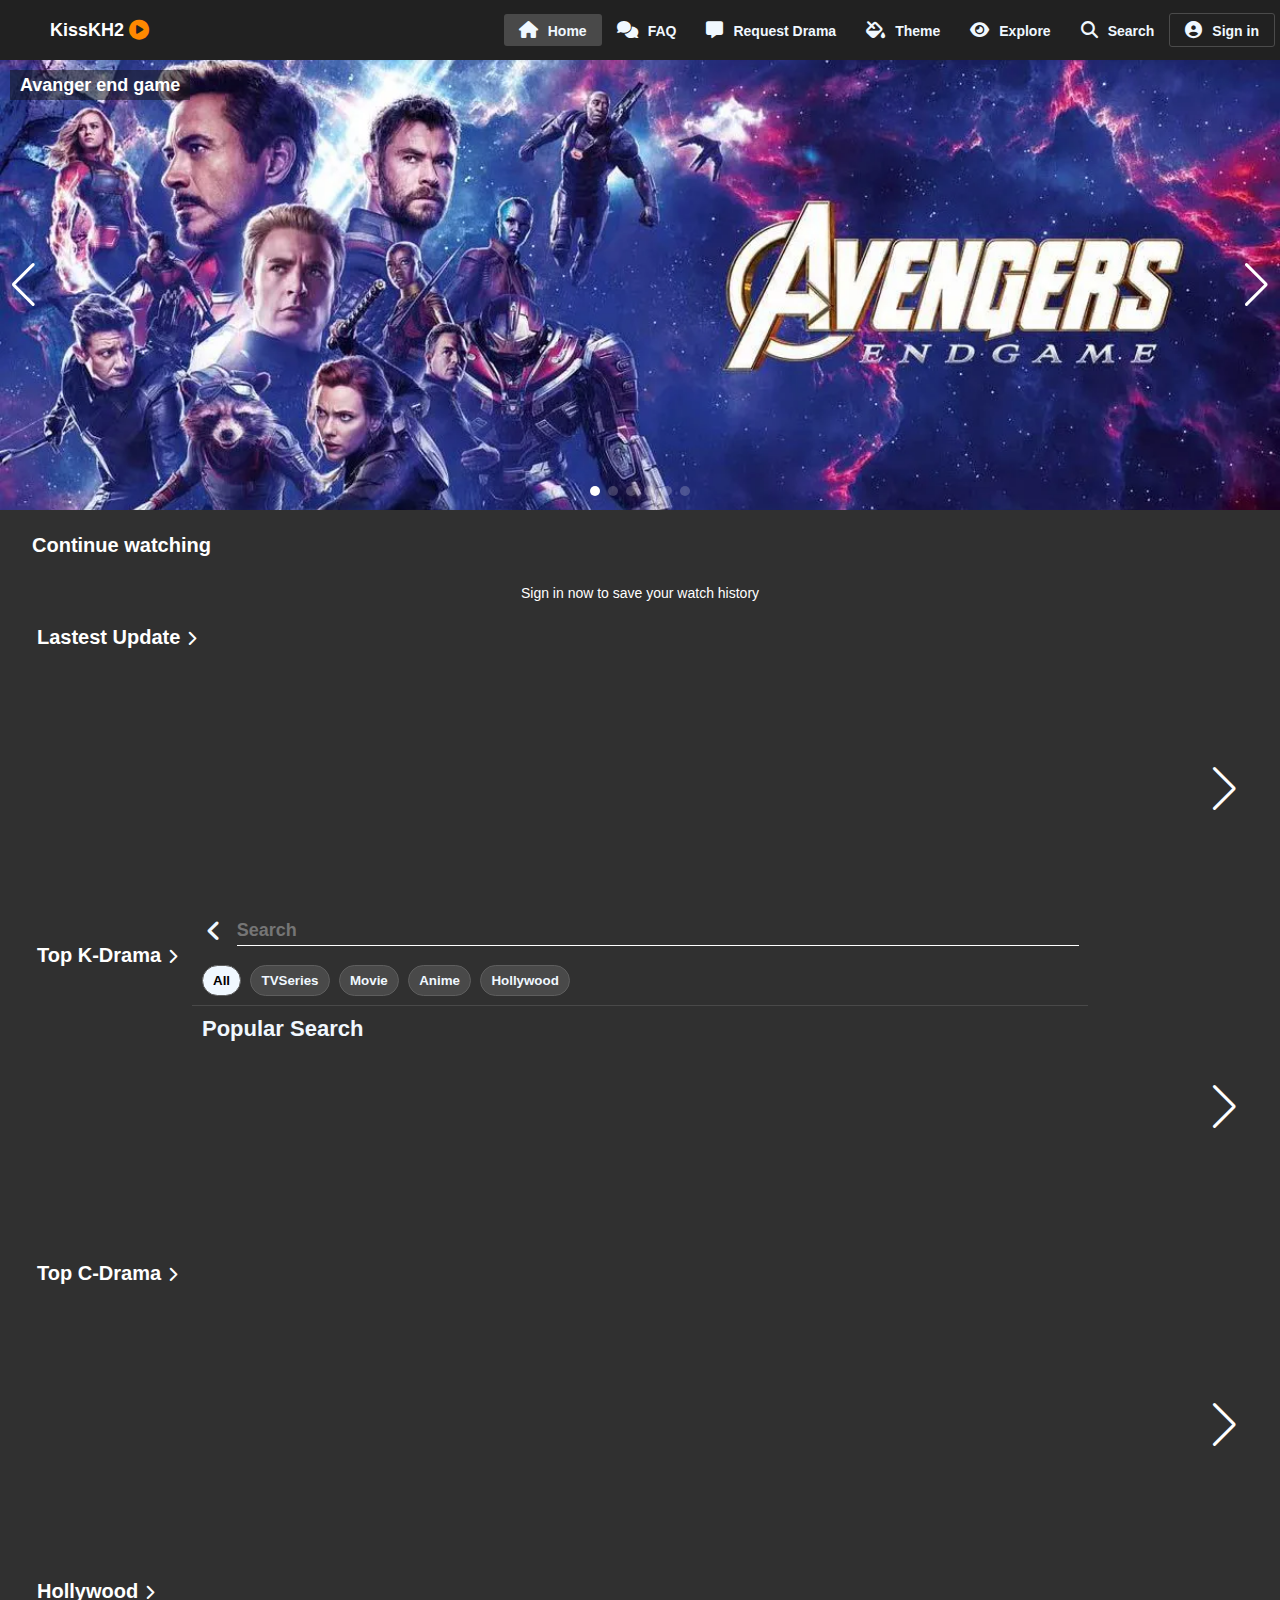
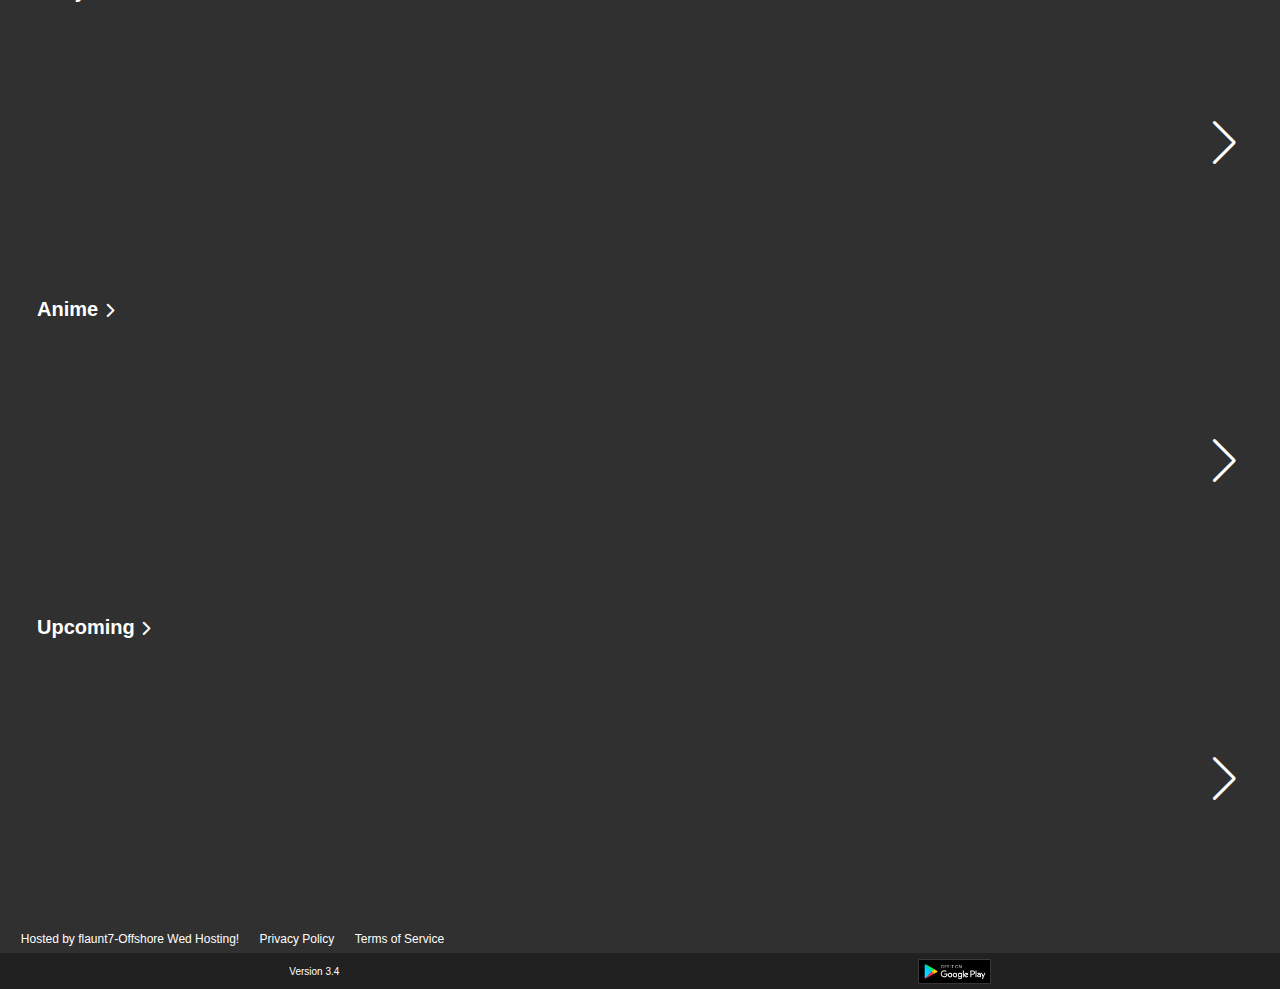
<file: index.html>
<!DOCTYPE html>
<html>
    <head>
        <title>KissKH2 | The best movies</title>
        <meta charset="UTF-8">
        <meta http-equiv="X-UA-Compatible" content="IE=edge">
        <meta name="viewport" content="width=device-width, initial-scale=1.0">
        <link rel="shortcut icon" href="./image/logo.ico" type="image/x-icon">
        <link rel="stylesheet" href="./icon/css/all.min.css">
        <link rel="stylesheet" href="headerBar.css">
        <link rel="stylesheet" href="index.css">
        <link rel="stylesheet" href="./component/css/search.css">
        <link rel="stylesheet" href="contactBox.css">
        <link rel="stylesheet" href="https://cdn.jsdelivr.net/npm/swiper/swiper-bundle.min.css"/>
        <link rel="stylesheet" href="https://cdn.jsdelivr.net/npm/swiper@8/swiper-bundle.min.css"/>
    </head>
    <body>
        <div class="container">
            <section class="navbar" style="z-index: 1;">
                <div class="logo">
                    <button><i id="menu-btn" class="fa-solid fa-bars"></i></button>
                    <a href="./index.html">
                        KissKH2
                        <i class="fa-solid fa-circle-play"></i>
                    </a>
                </div>
                
                <ul id="navbar-list">
                    <div class="second-logo">
                        <button><i id="menu-btn-second" class="fa-solid fa-bars"></i></button>
                        <a href="./index.html">
                            KissKH2
                            <i class="fa-solid fa-circle-play"></i>
                        </a>
                    </div>
                    <li><a class="home-page" data-tip="Home Page" style="background-color: rgb(73, 73, 73);" href="index.html"><i class="fa-solid fa-house"></i>Home</a></li>
                    <li><a class="faq-page" data-tip="Frqeuntly Asked Questions" href="./component/faq.html"><i class="fa-solid fa-comments"></i>FAQ</a></li>
                    <li><a class="request-drama-page request-drama" data-tip="Request Drama or Anime" style="cursor: pointer;"><i class="fa-solid fa-message"></i>Request Drama</a></li>
                    <li><a class="theme-page" data-tip="Switch Theme" href=""><i class="fa-solid fa-fill-drip"></i>Theme</a></li>
                    <li><a class="explore-page" data-tip="Video Library" href="./component/explore.html"><i class="fa-solid fa-eye"></i>Explore</a></li>
                    <li><a class="search-page" data-tip="Search" id="search-btn"><i class="fa-solid fa-magnifying-glass"></i>Search</a></li>
                    <li class="sign-in-btn"><a class="signin-page" href=""><i class="fa-solid fa-circle-user"></i>Sign in</a></li>
                </ul>
                <div class="second-nav-list">
                    <a class="search-page" data-tip="Search" id="search-second-btn"><i class="fa-solid fa-magnifying-glass"></i></a>
                    <a class="sign-in-btn" href=""><i class="fa-solid fa-circle-user"></i>Sign in</a>
                </div>
            </section>
            <div class="contact-box">
            </div>
            <!-- Swiper -->
            <div class="swiper mySwiper" style="z-index: 0;">
                <div class="swiper-wrapper">
                    <div class="swiper-slide swiper-slide-page swiper-slide-page1"><div class="movie-slide-title">Avanger end game</div></div>
                    <div class="swiper-slide swiper-slide-page swiper-slide-page2"><div class="movie-slide-title">Black Panther Vakaanda forever</div></div>
                    <div class="swiper-slide swiper-slide-page swiper-slide-page3"><div class="movie-slide-title">Doctor Strang in the Multiverse of Madness</div></div>
                    <div class="swiper-slide swiper-slide-page swiper-slide-page4"><div class="movie-slide-title">Avata The way of water</div></div>
                    <div class="swiper-slide swiper-slide-page swiper-slide-page5"><div class="movie-slide-title">Spider-Man no way home</div></div>
                    <div class="swiper-slide swiper-slide-page swiper-slide-page6"><div class="movie-slide-title">Shang-Chi and the legend of the ten ring</div></div>
                </div>
                <div class="swiper-button-next"></div>
                <div class="swiper-button-prev"></div>
                <div class="swiper-pagination"></div>
            </div>
            <!-- Swiper JS -->
            <script src="https://cdn.jsdelivr.net/npm/swiper/swiper-bundle.min.js"></script>
            <!-- Swiper JS -->
            <div class="continue-watching"><p>Continue watching</p></div>
            <div class="sign-in-alert">Sign in now to save your watch history</div>
            <!-- content -->
            <div class="content">
                <div class="movie-group lastest-update movie-group-1">
                    <a href="./component/explore.html">Lastest Update <i style="font-size: 15px;" class="fa-solid fa-chevron-right"></i></a>
                    <!-- Swiper -->
                    <div class="swiper mySwipper2 movie-group-list movie-group-list-1" style="z-index: 0;">
                        <div class="swiper-wrapper movie-group-list-parent movie-group-list-parent-1">
                            <div class="swiper-slide swiper-movie-list swiper-movie-list-1"></div>
                            <div class="swiper-slide swiper-movie-list swiper-movie-list-2"></div>
                            <div class="swiper-slide swiper-movie-list swiper-movie-list-3"></div>
                            <div class="swiper-slide swiper-movie-list swiper-movie-list-4"></div>
                            <div class="swiper-slide swiper-movie-list swiper-movie-list-5"></div>
                            <div class="swiper-slide swiper-movie-list swiper-movie-list-6"></div>
                            <div class="swiper-slide swiper-movie-list swiper-movie-list-7"></div>
                            <div class="swiper-slide swiper-movie-list swiper-movie-list-8"></div>
                            <div class="swiper-slide swiper-movie-list swiper-movie-list-9"></div>
                            <div class="swiper-slide swiper-movie-list swiper-movie-list-10"></div>
                            <div class="swiper-slide swiper-movie-list swiper-movie-list-11"></div>
                            <div class="swiper-slide swiper-movie-list swiper-movie-list-12"></div>
                            <div class="swiper-slide swiper-movie-list swiper-movie-list-13"></div>
                            <div class="swiper-slide swiper-movie-list swiper-movie-list-14"></div>
                            <div class="swiper-slide swiper-movie-list swiper-movie-list-15"></div>
                            <div class="swiper-slide swiper-movie-list swiper-movie-list-16"></div>
                            <div class="swiper-slide swiper-movie-list swiper-movie-list-17"></div>
                            <div class="swiper-slide swiper-movie-list swiper-movie-list-18"></div>
                            <div class="swiper-slide swiper-movie-list swiper-movie-list-17"></div>
                            <div class="swiper-slide swiper-movie-list swiper-movie-list-18"></div>
                        </div>
                        <div class="swiper-button-next"></div>
                        <div class="swiper-button-prev"></div>
                        <div class="swiper-pagination"></div>
                    </div>
                </div>
                <div class="movie-group lastest-update movie-group-2">
                    <a href="./component/explore.html">Top K-Drama <i style="font-size: 15px;" class="fa-solid fa-chevron-right"></i></a>
                    <!-- Swiper -->
                    <div class="swiper mySwipper2 movie-group-list movie-group-list-2" style="z-index: 0;">
                        <div class="swiper-wrapper movie-group-list-parent movie-group-list-parent-2">
                            <div class="swiper-slide swiper-movie-list swiper-movie-list-1"></div>
                            <div class="swiper-slide swiper-movie-list swiper-movie-list-2"></div>
                            <div class="swiper-slide swiper-movie-list swiper-movie-list-3"></div>
                            <div class="swiper-slide swiper-movie-list swiper-movie-list-4"></div>
                            <div class="swiper-slide swiper-movie-list swiper-movie-list-5"></div>
                            <div class="swiper-slide swiper-movie-list swiper-movie-list-6"></div>
                            <div class="swiper-slide swiper-movie-list swiper-movie-list-7"></div>
                            <div class="swiper-slide swiper-movie-list swiper-movie-list-8"></div>
                            <div class="swiper-slide swiper-movie-list swiper-movie-list-9"></div>
                            <div class="swiper-slide swiper-movie-list swiper-movie-list-10"></div>
                            <div class="swiper-slide swiper-movie-list swiper-movie-list-11"></div>
                            <div class="swiper-slide swiper-movie-list swiper-movie-list-12"></div>
                            <div class="swiper-slide swiper-movie-list swiper-movie-list-13"></div>
                            <div class="swiper-slide swiper-movie-list swiper-movie-list-14"></div>
                            <div class="swiper-slide swiper-movie-list swiper-movie-list-15"></div>
                            <div class="swiper-slide swiper-movie-list swiper-movie-list-16"></div>
                            <div class="swiper-slide swiper-movie-list swiper-movie-list-17"></div>
                            <div class="swiper-slide swiper-movie-list swiper-movie-list-18"></div>
                            <div class="swiper-slide swiper-movie-list swiper-movie-list-17"></div>
                            <div class="swiper-slide swiper-movie-list swiper-movie-list-18"></div>
                        </div>
                        <div class="swiper-button-next"></div>
                        <div class="swiper-button-prev"></div>
                        <div class="swiper-pagination"></div>
                    </div>
                </div>
                <div class="movie-group lastest-update movie-group-3">
                    <a href="#">Top C-Drama <i style="font-size: 15px;" class="fa-solid fa-chevron-right"></i></a>
                    <!-- Swiper -->
                    <div class="swiper mySwipper2 movie-group-list movie-group-list-3" style="z-index: 0;">
                        <div class="swiper-wrapper movie-group-list-parent movie-group-list-parent-3">
                            <div class="swiper-slide swiper-movie-list swiper-movie-list-1"></div>
                            <div class="swiper-slide swiper-movie-list swiper-movie-list-2"></div>
                            <div class="swiper-slide swiper-movie-list swiper-movie-list-3"></div>
                            <div class="swiper-slide swiper-movie-list swiper-movie-list-4"></div>
                            <div class="swiper-slide swiper-movie-list swiper-movie-list-5"></div>
                            <div class="swiper-slide swiper-movie-list swiper-movie-list-6"></div>
                            <div class="swiper-slide swiper-movie-list swiper-movie-list-7"></div>
                            <div class="swiper-slide swiper-movie-list swiper-movie-list-8"></div>
                            <div class="swiper-slide swiper-movie-list swiper-movie-list-9"></div>
                            <div class="swiper-slide swiper-movie-list swiper-movie-list-10"></div>
                            <div class="swiper-slide swiper-movie-list swiper-movie-list-11"></div>
                            <div class="swiper-slide swiper-movie-list swiper-movie-list-12"></div>
                            <div class="swiper-slide swiper-movie-list swiper-movie-list-13"></div>
                            <div class="swiper-slide swiper-movie-list swiper-movie-list-14"></div>
                            <div class="swiper-slide swiper-movie-list swiper-movie-list-15"></div>
                            <div class="swiper-slide swiper-movie-list swiper-movie-list-16"></div>
                            <div class="swiper-slide swiper-movie-list swiper-movie-list-17"></div>
                            <div class="swiper-slide swiper-movie-list swiper-movie-list-18"></div>
                            <div class="swiper-slide swiper-movie-list swiper-movie-list-17"></div>
                            <div class="swiper-slide swiper-movie-list swiper-movie-list-18"></div>
                        </div>
                        <div class="swiper-button-next"></div>
                        <div class="swiper-button-prev"></div>
                        <div class="swiper-pagination"></div>
                    </div>
                </div>
                <div class="movie-group lastest-update movie-group-4">
                    <a href="./component/explore.html">Hollywood <i style="font-size: 15px;" class="fa-solid fa-chevron-right"></i></a>
                    <!-- Swiper -->
                    <div class="swiper mySwipper2 movie-group-list movie-group-list-4" style="z-index: 0;">
                        <div class="swiper-wrapper movie-group-list-parent movie-group-list-parent-4">
                            <div class="swiper-slide swiper-movie-list swiper-movie-list-1"></div>
                            <div class="swiper-slide swiper-movie-list swiper-movie-list-2"></div>
                            <div class="swiper-slide swiper-movie-list swiper-movie-list-3"></div>
                            <div class="swiper-slide swiper-movie-list swiper-movie-list-4"></div>
                            <div class="swiper-slide swiper-movie-list swiper-movie-list-5"></div>
                            <div class="swiper-slide swiper-movie-list swiper-movie-list-6"></div>
                            <div class="swiper-slide swiper-movie-list swiper-movie-list-7"></div>
                            <div class="swiper-slide swiper-movie-list swiper-movie-list-8"></div>
                            <div class="swiper-slide swiper-movie-list swiper-movie-list-9"></div>
                            <div class="swiper-slide swiper-movie-list swiper-movie-list-10"></div>
                            <div class="swiper-slide swiper-movie-list swiper-movie-list-11"></div>
                            <div class="swiper-slide swiper-movie-list swiper-movie-list-12"></div>
                            <div class="swiper-slide swiper-movie-list swiper-movie-list-13"></div>
                            <div class="swiper-slide swiper-movie-list swiper-movie-list-14"></div>
                            <div class="swiper-slide swiper-movie-list swiper-movie-list-15"></div>
                            <div class="swiper-slide swiper-movie-list swiper-movie-list-16"></div>
                            <div class="swiper-slide swiper-movie-list swiper-movie-list-17"></div>
                            <div class="swiper-slide swiper-movie-list swiper-movie-list-18"></div>
                            <div class="swiper-slide swiper-movie-list swiper-movie-list-17"></div>
                            <div class="swiper-slide swiper-movie-list swiper-movie-list-18"></div>
                        </div>
                        <div class="swiper-button-next"></div>
                        <div class="swiper-button-prev"></div>
                        <div class="swiper-pagination"></div>
                    </div>
                </div>
                <div class="movie-group lastest-update movie-group-5">
                    <a href="#">Anime <i style="font-size: 15px;" class="fa-solid fa-chevron-right"></i></a>
                    <!-- Swiper -->
                    <div class="swiper mySwipper2 movie-group-list movie-group-list-5" style="z-index: 0;">
                        <div class="swiper-wrapper movie-group-list-parent movie-group-list-parent-5">
                            <div class="swiper-slide swiper-movie-list swiper-movie-list-1"></div>
                            <div class="swiper-slide swiper-movie-list swiper-movie-list-2"></div>
                            <div class="swiper-slide swiper-movie-list swiper-movie-list-3"></div>
                            <div class="swiper-slide swiper-movie-list swiper-movie-list-4"></div>
                            <div class="swiper-slide swiper-movie-list swiper-movie-list-5"></div>
                            <div class="swiper-slide swiper-movie-list swiper-movie-list-6"></div>
                            <div class="swiper-slide swiper-movie-list swiper-movie-list-7"></div>
                            <div class="swiper-slide swiper-movie-list swiper-movie-list-8"></div>
                            <div class="swiper-slide swiper-movie-list swiper-movie-list-9"></div>
                            <div class="swiper-slide swiper-movie-list swiper-movie-list-10"></div>
                            <div class="swiper-slide swiper-movie-list swiper-movie-list-11"></div>
                            <div class="swiper-slide swiper-movie-list swiper-movie-list-12"></div>
                            <div class="swiper-slide swiper-movie-list swiper-movie-list-13"></div>
                            <div class="swiper-slide swiper-movie-list swiper-movie-list-14"></div>
                            <div class="swiper-slide swiper-movie-list swiper-movie-list-15"></div>
                            <div class="swiper-slide swiper-movie-list swiper-movie-list-16"></div>
                            <div class="swiper-slide swiper-movie-list swiper-movie-list-17"></div>
                            <div class="swiper-slide swiper-movie-list swiper-movie-list-18"></div>
                            <div class="swiper-slide swiper-movie-list swiper-movie-list-17"></div>
                            <div class="swiper-slide swiper-movie-list swiper-movie-list-18"></div>
                        </div>
                        <div class="swiper-button-next"></div>
                        <div class="swiper-button-prev"></div>
                        <div class="swiper-pagination"></div>
                    </div>
                </div>
                <div class="movie-group lastest-update movie-group-6">
                    <a href="./component/explore.html">Upcoming <i style="font-size: 15px;" class="fa-solid fa-chevron-right"></i></a>
                    <!-- Swiper -->
                    <div class="swiper mySwipper2 movie-group-list movie-group-list-6" style="z-index: 0;">
                        <div class="swiper-wrapper movie-group-list-parent movie-group-list-parent-6">
                            <div class="swiper-slide swiper-movie-list swiper-movie-list-1"></div>
                            <div class="swiper-slide swiper-movie-list swiper-movie-list-2"></div>
                            <div class="swiper-slide swiper-movie-list swiper-movie-list-3"></div>
                            <div class="swiper-slide swiper-movie-list swiper-movie-list-4"></div>
                            <div class="swiper-slide swiper-movie-list swiper-movie-list-5"></div>
                            <div class="swiper-slide swiper-movie-list swiper-movie-list-6"></div>
                            <div class="swiper-slide swiper-movie-list swiper-movie-list-7"></div>
                            <div class="swiper-slide swiper-movie-list swiper-movie-list-8"></div>
                            <div class="swiper-slide swiper-movie-list swiper-movie-list-9"></div>
                            <div class="swiper-slide swiper-movie-list swiper-movie-list-10"></div>
                            <div class="swiper-slide swiper-movie-list swiper-movie-list-11"></div>
                            <div class="swiper-slide swiper-movie-list swiper-movie-list-12"></div>
                            <div class="swiper-slide swiper-movie-list swiper-movie-list-13"></div>
                            <div class="swiper-slide swiper-movie-list swiper-movie-list-14"></div>
                            <div class="swiper-slide swiper-movie-list swiper-movie-list-15"></div>
                            <div class="swiper-slide swiper-movie-list swiper-movie-list-16"></div>
                            <div class="swiper-slide swiper-movie-list swiper-movie-list-17"></div>
                            <div class="swiper-slide swiper-movie-list swiper-movie-list-18"></div>
                            <div class="swiper-slide swiper-movie-list swiper-movie-list-17"></div>
                            <div class="swiper-slide swiper-movie-list swiper-movie-list-18"></div>
                        </div>
                        <div class="swiper-button-next"></div>
                        <div class="swiper-button-prev"></div>
                        <div class="swiper-pagination"></div>
                    </div>
                </div>
            </div>
            <!-- Swiper JS -->
            <script src="https://cdn.jsdelivr.net/npm/swiper@8/swiper-bundle.min.js"></script>
        
            <!-- Initialize Swiper -->
            <script>
                
            </script>
            <!-- Search -->
            <div class="search-bar" style="z-index: 1;">
                <div class="search-content">
                    <div class="search-box">
                        <i class="fa-solid fa-angle-left"></i>
                        <div class="input-search-box">
                            <input id="search-box" type="text" placeholder="Search">
                        </div>
                    </div>
                    <div class="genre-list">
                        <button onclick="genreSelected(0)" class="genre-group genre1">All</button>
                        <button onclick="genreSelected(1)" class="genre-group genre2">TVSeries</button>
                        <button onclick="genreSelected(2)" class="genre-group genre3">Movie</button>
                        <button onclick="genreSelected(3)" class="genre-group genre4">Anime</button>
                        <button onclick="genreSelected(4)" class="genre-group genre5">Hollywood</button>
                    </div>
                    <h3>Popular Search</h3>
                    <div class="movie-list-group">
                        <div class="movie-list">
                        
                        </div>
                    </div>
                </div>
            </div>
            <!-- Footer -->
            <div class="footer">
                <div class="detail">
                    <a href="#">Hosted by flaunt7-Offshore Wed Hosting!</a>
                    <a href="#">Privacy Policy</a>
                    <a href="#">Terms of Service</a>
                </div>
                <div class="footer-content">
                    <p>Version 3.4</p>
                    <img height="25px" src="./image/GoogleStore.png" alt="">
                </div>
            </div>
        </div>
    </body>
    <script src="./index.js"></script>
    <script src="./headerBar.js"></script>
    <script src="./contactBox.js"></script>
    <script src="./component/js/search.js"></script>
    <script src="./component/data/movieResults.js"></script>
    <script>
        
        getMovie(API_URL,0,showMovie,"./component/movie.html");
        getMovie(API_URL2,2,showMovie,"./component/movie.html");
        getMovie(API_URL1,1,showMovie,"./component/movie.html");
        getMovie(API_URL3,3,showMovie,"./component/movie.html");
        getMovie(API_URL4,4,showMovie,"./component/movie.html");
        getMovie(API_URL5,5,showMovie,"./component/movie.html");

        getMovie(API_URL,0,showMovieToSearchList,"./component/movie.html");
        getMovie(API_URL2,2,showMovieToSearchList,"./component/movie.html");
        getMovie(API_URL1,1,showMovieToSearchList,"./component/movie.html");
        getMovie(API_URL3,3,showMovieToSearchList,"./component/movie.html");
        getMovie(API_URL4,4,showMovieToSearchList,"./component/movie.html");
        getMovie(API_URL5,5,showMovieToSearchList,"./component/movie.html");

        searchActivity("./component/movie.html");
    </script>
</html>
</file>
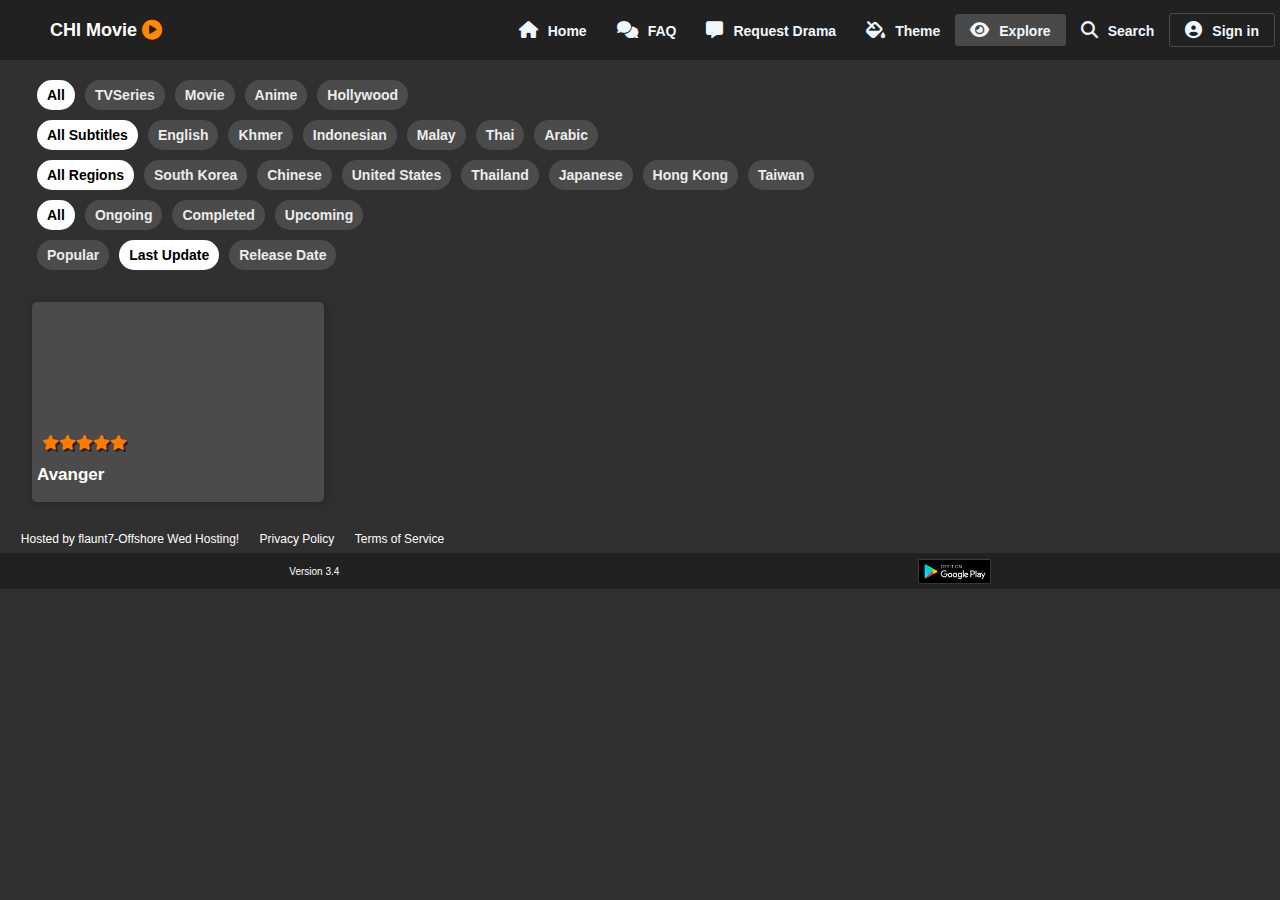
<file: component/explore.html>
<!DOCTYPE html>
<html>
    <head>
        <title>Video Library  | ChiKh</title>
        <meta charset="UTF-8">
        <meta http-equiv="X-UA-Compatible" content="IE=edge">
        <meta name="viewport" content="width=device-width, initial-scale=1.0">
        <link rel="shortcut icon" href="../image/logo.ico" type="image/x-icon">
        <link rel="stylesheet" href="../icon/css/all.min.css">
        <link rel="stylesheet" href="./css/search.css">
        <link rel="stylesheet" href="../headerBar.css">
        <link rel="stylesheet" href="./css/explore.css">
        <link rel="stylesheet" href="../contactBox.css">
        
    </head>
    <body>
        <div class="container">
            <section class="navbar" style="z-index: 1;">
                <div class="logo">
                    <button><i id="menu-btn" class="fa-solid fa-bars"></i></button>
                    <a href="./explore.html">
                        CHI Movie
                        <i class="fa-solid fa-circle-play"></i>
                    </a>
                </div>
                <ul id="navbar-list">
                    <div class="second-logo">
                        <button><i id="menu-btn-second" class="fa-solid fa-bars"></i></button>
                        <a href="./explore.html">
                            CHI Movie
                            <i class="fa-solid fa-circle-play"></i>
                        </a>
                    </div>
                    <li><a class="home-page" data-tip="Home Page" href="../index.html"><i class="fa-solid fa-house"></i>Home</a></li>
                    <li><a class="faq-page" data-tip="Frqeuntly Asked Questions" href="./faq.html"><i class="fa-solid fa-comments"></i>FAQ</a></li>
                    <li><a class="request-drama-page request-drama" data-tip="Request Drama or Anime" style="cursor: pointer;"><i class="fa-solid fa-message"></i>Request Drama</a></li>
                    <li><a class="theme-page" data-tip="Switch Theme" href=""><i class="fa-solid fa-fill-drip"></i>Theme</a></li>
                    <li><a class="explore-page" data-tip="Video Library" href="./explore.html" style="background-color: #494949;"><i class="fa-solid fa-eye"></i>Explore</a></li>
                    <li><a class="search-page" data-tip="Search" id="search-btn"><i class="fa-solid fa-magnifying-glass"></i>Search</a></li>
                    <li class="sign-in-btn"><a class="signin-page" href=""><i class="fa-solid fa-circle-user"></i>Sign in</a></li>
                </ul>
                <div class="second-nav-list">
                    <a class="search-page" data-tip="Search" id="search-second-btn"><i class="fa-solid fa-magnifying-glass"></i></a>
                    <a class="sign-in-btn" href=""><i class="fa-solid fa-circle-user"></i>Sign in</a>
                </div>
            </section>
            <div class="contact-box">
            </div>
            <div class="content">
                <div class="genre-group-list">
                    <div class="mat-chip-list mat-chip-list-1">
                        <div onclick="setGenre1BackColor(0)" class="genre" style="background-color: #ffff;color: #000;">All</div>
                        <div onclick="setGenre1BackColor(1)" class="genre">TVSeries</div>
                        <div onclick="setGenre1BackColor(2)" class="genre">Movie</div>
                        <div onclick="setGenre1BackColor(3)" class="genre">Anime</div>
                        <div onclick="setGenre1BackColor(4)" class="genre">Hollywood</div>
                    </div>
                    <div class="mat-chip-list mat-chip-list-2">
                        <div onclick="setGenre2BackColor(0)" class="genre" style="background-color: #ffff;color: #000;">All Subtitles</div>
                        <div onclick="setGenre2BackColor(1)" class="genre">English</div>
                        <div onclick="setGenre2BackColor(2)" class="genre">Khmer</div>
                        <div onclick="setGenre2BackColor(3)" class="genre">Indonesian</div>
                        <div onclick="setGenre2BackColor(4)" class="genre">Malay</div>
                        <div onclick="setGenre2BackColor(5)" class="genre">Thai</div>
                        <div onclick="setGenre2BackColor(6)" class="genre">Arabic</div>
                    </div>
                    <div class="mat-chip-list mat-chip-list-3">
                        <div onclick="setGenre3BackColor(0)" class="genre" style="background-color: #ffff;color: #000;">All Regions</div>
                        <div onclick="setGenre3BackColor(1)" class="genre">South Korea</div>
                        <div onclick="setGenre3BackColor(2)" class="genre">Chinese</div>
                        <div onclick="setGenre3BackColor(3)" class="genre">United States</div>
                        <div onclick="setGenre3BackColor(4)" class="genre">Thailand</div>
                        <div onclick="setGenre3BackColor(5)" class="genre">Japanese</div>
                        <div onclick="setGenre3BackColor(6)" class="genre">Hong Kong</div>
                        <div onclick="setGenre3BackColor(7)" class="genre">Taiwan</div>
                    </div>
                    <div class="mat-chip-list mat-chip-list-4">
                        <div onclick="setGenre4BackColor(0)" class="genre" style="background-color: #ffff;color: #000;">All</div>
                        <div onclick="setGenre4BackColor(1)" class="genre">Ongoing</div>
                        <div onclick="setGenre4BackColor(2)" class="genre">Completed</div>
                        <div onclick="setGenre4BackColor(3)" class="genre">Upcoming</div>
                    </div>
                    <div class="mat-chip-list mat-chip-list-5">
                        <div onclick="setGenre5BackColor(0)" class="genre">Popular</div>
                        <div onclick="setGenre5BackColor(1)" class="genre" style="background-color: #ffff;color: #000;">Last Update</div>
                        <div onclick="setGenre5BackColor(2)" class="genre">Release Date</div>
                    </div>
                </div>
                <div class="movie-group-list">
                    <div class="movie-qiuck-box">
                        <div class="movie-image">
                            <div class="vote-rate">
                                <i class="fa-solid fa-star"></i><i class="fa-solid fa-star"></i><i class="fa-solid fa-star"></i><i class="fa-solid fa-star"></i><i class="fa-solid fa-star"></i>
                            </div>
                        </div>
                        <div class="movie-title">
                            <p>Avanger</p>
                        </div>
                    </div>
                    
                </div>
            </div>
             <!-- Search -->
            <div class="search-bar" style="z-index: 1;">
                <div class="search-content">
                    <div class="search-box">
                        <i class="fa-solid fa-angle-left"></i>
                        <div class="input-search-box">
                            <input id="search-box" type="text" placeholder="Search">
                        </div>
                    </div>
                    <div class="genre-list">
                        <button onclick="genreSelected(0)" class="genre-group genre1">All</button>
                        <button onclick="genreSelected(1)" class="genre-group genre2">TVSeries</button>
                        <button onclick="genreSelected(2)" class="genre-group genre3">Movie</button>
                        <button onclick="genreSelected(3)" class="genre-group genre4">Anime</button>
                        <button onclick="genreSelected(4)" class="genre-group genre5">Hollywood</button>
                    </div>
                    <h3>Popular Search</h3>
                    <div class="movie-list-group">
                        <div class="movie-list">
                        
                        </div>
                    </div>
                </div>
            </div>
            <!-- Footer -->
            <div class="footer">
                <div class="detail">
                    <a href="#">Hosted by flaunt7-Offshore Wed Hosting!</a>
                    <a href="#">Privacy Policy</a>
                    <a href="#">Terms of Service</a>
                </div>
                <div class="footer-content">
                    <p>Version 3.4</p>
                    <img height="25px" src="../image/GoogleStore.png" alt="">
                </div>
            </div>
        </div>
    </body>
    <script src="./js/explore.js"></script>
    <script src="../headerBar.js"></script>
    <script src="../contactBox.js"></script>
    <script src="./js/search.js"></script>
    <script src="../component/data/movieResults.js"></script>
    <script>
        const myMovie = document.querySelector('.movie-group-list');
        var htmlTag = '';
        getMovie(API_URL,0,showMovieToExploreList,"./movie.html");
        getMovie(API_URL1,1,showMovieToExploreList,"./movie.html");
        getMovie(API_URL2,2,showMovieToExploreList,"./movie.html");
        getMovie(API_URL3,3,showMovieToExploreList,"./movie.html");
        getMovie(API_URL4,4,showMovieToExploreList,"./movie.html");
        getMovie(API_URL5,5,showMovieToExploreList,"./movie.html");

        getMovie(API_URL,0,showMovieToSearchList,"./movie.html");
        getMovie(API_URL1,1,showMovieToSearchList,"./movie.html");
        getMovie(API_URL2,2,showMovieToSearchList,"./movie.html");
        getMovie(API_URL3,3,showMovieToSearchList,"./movie.html");
        getMovie(API_URL4,4,showMovieToSearchList,"./movie.html");
        getMovie(API_URL5,5,showMovieToSearchList,"./movie.html");

        searchActivity("./movie.html");
    </script>
</html>
</file>
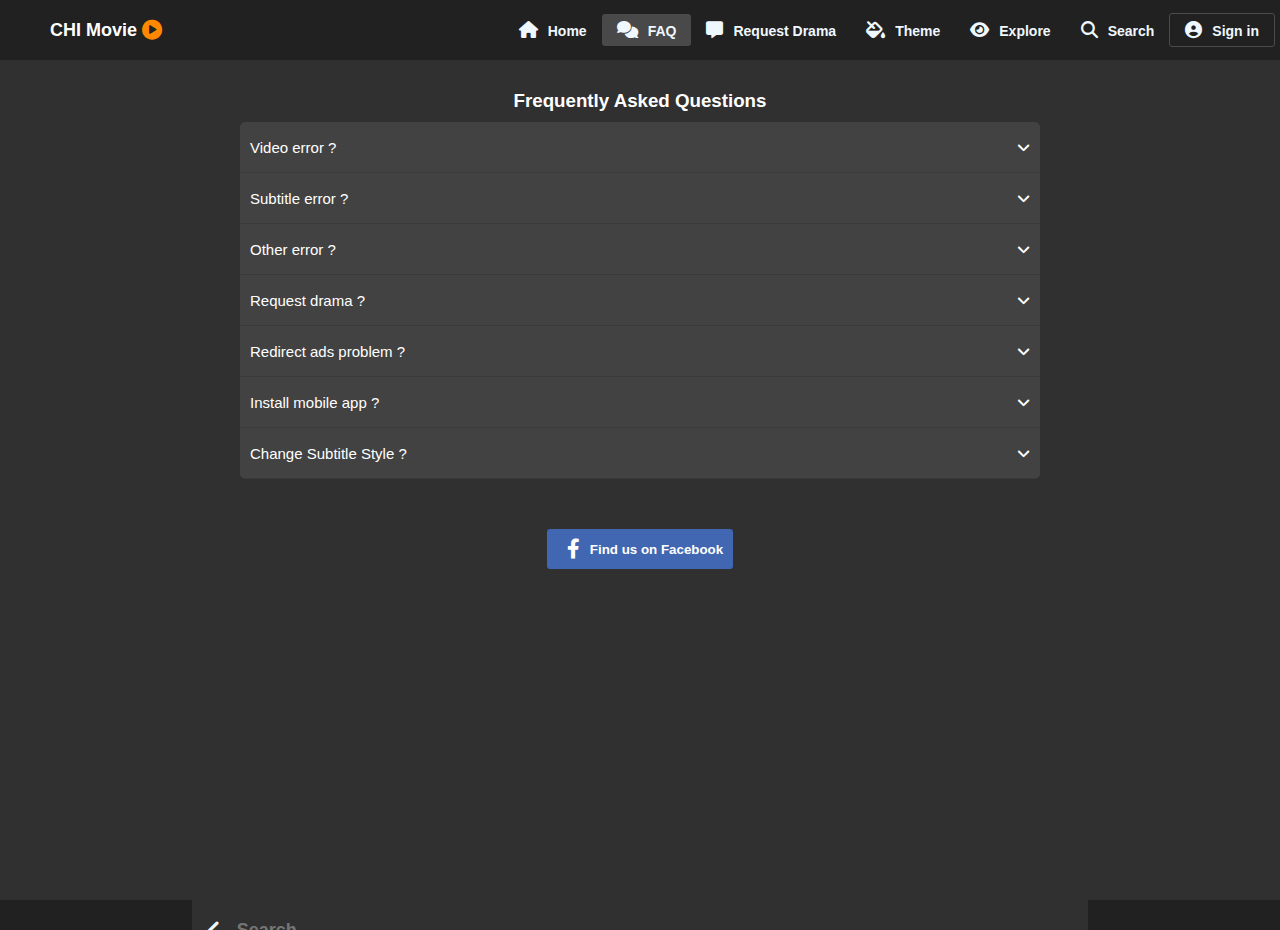
<file: component/faq.html>
<!DOCTYPE html>
<html>
    <head>
        <title>Frequently Asek Question | ChiKh</title>
        <meta charset="UTF-8">
        <meta http-equiv="X-UA-Compatible" content="IE=edge">
        <meta name="viewport" content="width=device-width, initial-scale=1.0">
        <link rel="shortcut icon" href="../image/logo.ico" type="image/x-icon">
        <link rel="stylesheet" href="../icon/css/all.min.css">
        <link rel="stylesheet" href="../headerBar.css">
        <link rel="stylesheet" href="./css/faq.css">
        <link rel="stylesheet" href="../contactBox.css">
        <link rel="stylesheet" href="./css/search.css">
    </head>
    <body>
        <div class="container">
            <section class="navbar" style="z-index: 1;">
                <div class="logo">
                    <button><i id="menu-btn" class="fa-solid fa-bars"></i></button>
                    <a href="./faq.html">
                        CHI Movie
                        <i class="fa-solid fa-circle-play"></i>
                    </a>
                </div>
                <ul id="navbar-list">
                    <div class="second-logo">
                        <button><i id="menu-btn-second" class="fa-solid fa-bars"></i></button>
                        <a href="./faq.html">
                            CHI Movie
                            <i class="fa-solid fa-circle-play"></i>
                        </a>
                    </div>
                    <li><a class="home-page" data-tip="Home Page" href="../index.html"><i class="fa-solid fa-house"></i>Home</a></li>
                    <li><a class="faq-page" data-tip="Frqeuntly Asked Questions" href="./faq.html"  style="background-color: #494949;"><i class="fa-solid fa-comments"></i>FAQ</a></li>
                    <li><a class="request-drama-page request-drama" data-tip="Request Drama or Anime" style="cursor: pointer;"><i class="fa-solid fa-message"></i>Request Drama</a></li>
                    <li><a class="theme-page" data-tip="Switch Theme" href=""><i class="fa-solid fa-fill-drip"></i>Theme</a></li>
                    <li><a class="explore-page" data-tip="Video Library" href="./explore.html"><i class="fa-solid fa-eye"></i>Explore</a></li>
                    <li><a class="search-page" data-tip="Search" id="search-btn"><i class="fa-solid fa-magnifying-glass"></i>Search</a></li>
                    <li class="sign-in-btn"><a class="signin-page" href=""><i class="fa-solid fa-circle-user"></i>Sign in</a></li>
                </ul>
                <div class="second-nav-list">
                    <a class="search-page" data-tip="Search" id="search-second-btn"><i class="fa-solid fa-magnifying-glass"></i></a>
                    <a class="sign-in-btn" href=""><i class="fa-solid fa-circle-user"></i>Sign in</a>
                </div>
            </section>
            <div class="contact-box">
            </div>
            <!-- Content -->
            <div class="content">
                <h3>Frequently Asked Questions</h3>
                <div class="faq">
                    <div class="asked-question-box question-box-1">
                        <div class="question-quick-box"><span>Video error ?</span><i class="fa-solid fa-angle-down arrow-btn-down"></i></div>
                        <div class="faq-content">
                            <p>Try reload it <a href=""><i class="fa-solid fa-rotate-right"></i></a> if it still not working send episode number and title or link to here <i onclick="showContactBox();" class="fa-sharp fa-solid fa-id-card-clip"></i>.</p>
                            <p>(Note: Our webside and app test and debug using google chrome)</p>
                        </div>
                    </div>
                    <div class="asked-question-box question-box-2">
                        <div class="question-quick-box"><span>Subtitle error ?</span><i class="fa-solid fa-angle-down arrow-btn-down"></i></div>
                        <div class="faq-content">
                            <p>Send episode number and title or link to here <i onclick="showContactBox();" class="fa-sharp fa-solid fa-id-card-clip"></i></p>
                        </div>
                    </div>
                    <div class="asked-question-box question-box-3">
                        <div class="question-quick-box"><span>Other error ?</span><i class="fa-solid fa-angle-down arrow-btn-down"></i></div>
                        <div class="faq-content">
                            <P>Tell us what's your problem to here <i onclick="showContactBox();" class="fa-sharp fa-solid fa-id-card-clip"></i></P>
                        </div>
                    </div>
                    <div class="asked-question-box question-box-4">
                        <div class="question-quick-box"><span>Request drama ?</span><i class="fa-solid fa-angle-down arrow-btn-down"></i></div>
                        <div class="faq-content">
                            <P>Send title of your drama or anime to here <i onclick="showContactBox();" class="fa-sharp fa-solid fa-id-card-clip"></i></P>
                        </div>
                    </div>
                    <div class="asked-question-box question-box-5">
                        <div class="question-quick-box"><span>Redirect ads problem ?</span><i class="fa-solid fa-angle-down arrow-btn-down"></i></div>
                        <div class="faq-content" style="align-items: center;">
                            <p>Follow this video introduction for those who can't watch video. *Note use browser such as Google Chrome, Firefox, safari ...</p>
                            <iframe width="760" height="415" src="https://www.youtube.com/embed/X7eo4OYR8BU" title="YouTube video player" frameborder="0"  allowfullscreen></iframe>
                        </div>
                    </div>
                    <div class="asked-question-box question-box-6">
                        <div class="question-quick-box"><span>Install mobile app ?</span><i class="fa-solid fa-angle-down arrow-btn-down"></i></div>
                        <div class="faq-content" style="align-items: center;">
                            <iframe width="760" height="415" src="https://www.youtube.com/embed/bhsIinrKgv4" title="YouTube video player" frameborder="0"  allowfullscreen></iframe>
                        </div>
                    </div>
                    <div class="asked-question-box question-box-7">
                        <div class="question-quick-box"><span>Change Subtitle Style ?</span><i class="fa-solid fa-angle-down arrow-btn-down"></i></div>
                        <div class="faq-content faq-subtitle-style" style="justify-content: start;">
                            <h3>Android</h3>
                            <ol>
                                <li>Open your device's Settings app .</li>
                                <li>Tap Accessibility, then tap Caption preferences.</li>
                                <li>Tap Caption size and style</li>
                                <li>To change caption size, tap Text size, then select the text size.</li>
                                <li>To change the style and color for caption text and background, tap Caption style, then select the style.</li>
                            </ol>
                            <h3>Video</h3>
                            <iframe src="https://www.youtube.com/embed/A_ZTFrLJ8oM" title="How To Turn On And Customize Captions On An Android" frameborder="0"  allowfullscreen></iframe>
                            <h3>iOS</h3>
                            <ol>
                                <li>Go to Settings  > Accessibility > Subtitles & Captioning.</li>
                                <li>If you prefer closed captioning or subtitles for the deaf and hard of hearing when available, turn on Closed Captions + SDH.</li>
                                <li>Tap Style, then choose an existing caption style or create a new style based on the following:</li>
                                <ul>
                                    <li>Font, size, and color</li>
                                    <li>Background color and opacity</li>
                                    <li>Text opacity, edge style, and highlight</li>
                                </ul>
                            </ol>
                            <h3>Video</h3>
                            <iframe src="https://www.youtube.com/embed/HPaadJsbGY4" title="iPhone 11 Pro: How to Enable / Disable Closed Captions Subtitle" frameborder="0" allowfullscreen></iframe>
                            <h3>Windows</h3>
                            <ol>
                                <li>On a Windows 10 PC, go to Settings.</li>
                                <li>Tap or clickEase of Access.</li>
                                <li>Tap or click Closed captions.</li>
                                <li>Customize how closed captions will be displayed on your screens.
                                    Note Your changes will be reflected in the Preview pane at the top of the window as you make them.</li>
                            </ol>
                            <img width="700px" src="../image/windows-sybtitle-change.png" alt="">
                        </div>
                    </div>
                </div>
                <a href="https://web.facebook.com/profile.php?id=100005989516582" target="_blank"><button class="contact-team"><i class="fa-brands fa-facebook-f"></i><p>Find us on Facebook</p></button></a>
            </div>
             <!-- Search -->
             <div class="search-bar" style="z-index: 1;">
                <div class="search-content">
                    <div class="search-box">
                        <i class="fa-solid fa-angle-left"></i>
                        <div class="input-search-box">
                            <input id="search-box" type="text" placeholder="Search">
                        </div>
                    </div>
                    <div class="genre-list">
                        <button onclick="genreSelected(0)" class="genre-group genre1">All</button>
                        <button onclick="genreSelected(1)" class="genre-group genre2">TVSeries</button>
                        <button onclick="genreSelected(2)" class="genre-group genre3">Movie</button>
                        <button onclick="genreSelected(3)" class="genre-group genre4">Anime</button>
                        <button onclick="genreSelected(4)" class="genre-group genre5">Hollywood</button>
                    </div>
                    <h3>Popular Search</h3>
                    <div class="movie-list-group">
                        <div class="movie-list">
                        
                        </div>
                    </div>
                </div>
            </div>
            <!-- Footer -->
            <div class="footer">
                <div class="footer-content">
                    <p>Version 3.4</p>
                    <img height="25px" src="../image/GoogleStore.png" alt="">
                </div>
            </div>
        </div>
    </body>
    <script src="./js/faq.js"></script>
    <script src="../headerBar.js"></script>
    <script src="../contactBox.js"></script>
    <script src="./js/search.js"></script>
    <script src="../component/data/movieResults.js"></script>
    <script>
        getMovie(API_URL,0,showMovieToSearchList,"./movie.html");
        getMovie(API_URL2,2,showMovieToSearchList,"./movie.html");
        getMovie(API_URL1,1,showMovieToSearchList,"./movie.html");
        getMovie(API_URL3,3,showMovieToSearchList,"./movie.html");
        getMovie(API_URL4,4,showMovieToSearchList,"./movie.html");
        getMovie(API_URL5,5,showMovieToSearchList,"./movie.html");

        searchActivity("./movie.html");
    </script>
</html>
</file>
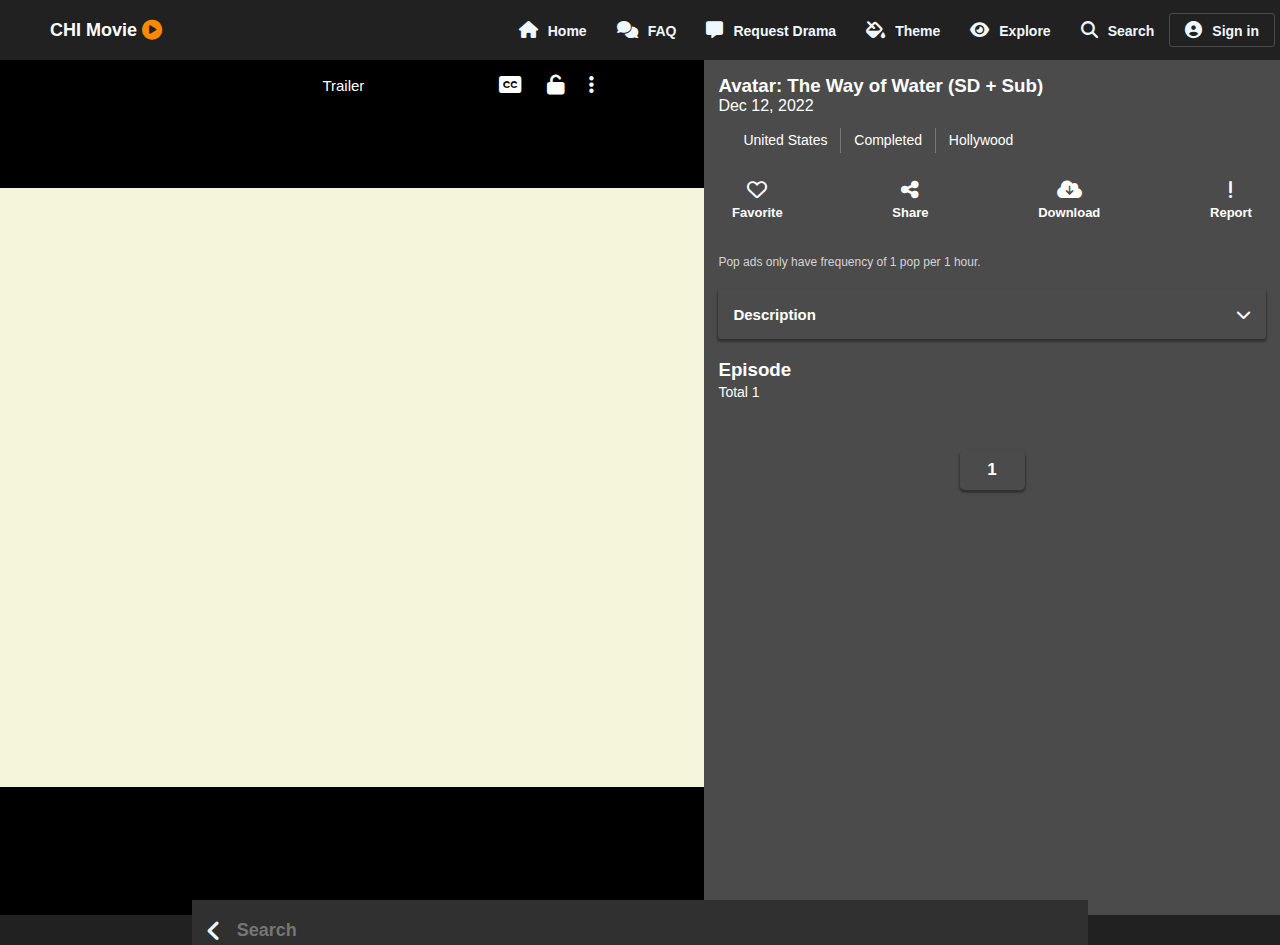
<file: component/movie.html>
<!DOCTYPE html>
<html>
    <head>
        <title></title>
        <meta charset="UTF-8">
        <meta http-equiv="X-UA-Compatible" content="IE=edge">
        <meta name="viewport" content="width=device-width, initial-scale=1.0">
        <link rel="shortcut icon" href="../image/logo.ico" type="image/x-icon">
        <link rel="stylesheet" href="../icon/css/all.min.css">
        <link rel="stylesheet" href="./css/search.css">
        <link rel="stylesheet" href="../headerBar.css">
        <link rel="stylesheet" href="./css/movie.css">
        <link rel="stylesheet" href="../contactBox.css">
    </head>
    <body>
        <div class="container">
            <section class="navbar" style="z-index: 1;">
                <div class="logo">
                    <button><i id="menu-btn" class="fa-solid fa-bars"></i></button>
                    <a href="">
                        CHI Movie
                        <i class="fa-solid fa-circle-play"></i>
                    </a>
                </div>
                <ul id="navbar-list">
                    <div class="second-logo">
                        <button><i id="menu-btn-second" class="fa-solid fa-bars"></i></button>
                        <a href="">
                            CHI Movie
                            <i class="fa-solid fa-circle-play"></i>
                        </a>
                    </div>
                    <li><a class="home-page" data-tip="Home Page" href="../index.html"><i class="fa-solid fa-house"></i>Home</a></li>
                    <li><a class="faq-page" data-tip="Frqeuntly Asked Questions" href="./faq.html"><i class="fa-solid fa-comments"></i>FAQ</a></li>
                    <li><a class="request-drama-page request-drama" data-tip="Request Drama or Anime" style="cursor: pointer;"><i class="fa-solid fa-message"></i>Request Drama</a></li>
                    <li><a class="theme-page" data-tip="Switch Theme" href=""><i class="fa-solid fa-fill-drip"></i>Theme</a></li>
                    <li><a class="explore-page" data-tip="Video Library" href="./explore.html"><i class="fa-solid fa-eye"></i>Explore</a></li>
                    <li><a class="search-page" data-tip="Search" id="search-btn"><i class="fa-solid fa-magnifying-glass"></i>Search</a></li>
                    <li class="sign-in-btn"><a class="signin-page" href=""><i class="fa-solid fa-circle-user"></i>Sign in</a></li>
                </ul>
                <div class="second-nav-list">
                    <a class="search-page" data-tip="Search" id="search-second-btn"><i class="fa-solid fa-magnifying-glass"></i></a>
                    <a class="sign-in-btn" href=""><i class="fa-solid fa-circle-user"></i>Sign in</a>
                </div>
            </section>
            <div class="contact-box">
            </div>
            <div class="content">
                <div class="movie-display">
                    <div class="video-header">
                        <div class="header-movie-option">
                            <p>Trailer</p>
                            <div class="movie-option">
                                <i class="fa-sharp fa-solid fa-closed-captioning"></i>
                                <i class="fa-solid fa-unlock"></i>
                                <!-- <i class="fa-solid fa-lock"></i> -->
                                <i class="fa-solid fa-ellipsis-vertical"></i>
                            </div>
                        </div>
                    </div>
                    <div class="movie-picture">
                        
                    </div>
                </div>
                <div class="movie-detail">
                    <div class="movie-detail-box">
                        <h3 id="movie-title">Avatar: The Way of Water (SD + Sub)</h3>
                        <p id="release-date">Dec 12, 2022</p>
                        <div class="subtitle-list-box">
                            <p id="language">United States</p>
                            <div class="vl"></div>
                            <p>Completed</p>
                            <div class="vl"></div>
                            <p>Hollywood</p>
                        </div>
                        <div class="detail-action">
                            <button><i class="fa-regular fa-heart"></i>Favorite</button>
                            <button><i class="fa-solid fa-share-nodes"></i>Share</button>
                            <button><i class="fa-solid fa-cloud-arrow-down"></i>Download</button>
                            <button onclick="showContactBox()"><i class="fa-solid fa-exclamation"></i>Report</button>
                        </div>
                        <p style="margin: 20px 0;font-size: 12px;color: #d4d4d4;">Pop ads only have frequency of 1 pop per 1 hour.</p>
                        <div class="description-movie">
                            <div class="description-quick-icon">
                                <p>Description</p>
                                <i class="fa-solid fa-chevron-down"></i>
                            </div>
                            <div class="description-detail">
                                <p class="description-detail-text">Set more than a decade after the events of the first film, learn the story of the Sully family (Jake, Neytiri, and their kids), the trouble that follows them, the lengths they go to keep each other safe, the battles they fight to stay alive, and the tragedies they endure.</p>
                            </div>
                        </div>
                        <h3 class="episode">Episode</h3>
                        <p class="episode-total">Total 1</p>
                        <div class="episode-group-box">
                            <button class="episode-box">1</button>
                        </div>
                    </div>
                </div>
            </div>
            <!-- Search -->
            <div class="search-bar" style="z-index: 1;">
                <div class="search-content">
                    <div class="search-box">
                        <i class="fa-solid fa-angle-left"></i>
                        <div class="input-search-box">
                            <input id="search-box" type="text" placeholder="Search">
                        </div>
                    </div>
                    <div class="genre-list">
                        <button onclick="genreSelected(0)" class="genre-group genre1">All</button>
                        <button onclick="genreSelected(1)" class="genre-group genre2">TVSeries</button>
                        <button onclick="genreSelected(2)" class="genre-group genre3">Movie</button>
                        <button onclick="genreSelected(3)" class="genre-group genre4">Anime</button>
                        <button onclick="genreSelected(4)" class="genre-group genre5">Hollywood</button>
                    </div>
                    <h3>Popular Search</h3>
                    <div class="movie-list-group">
                        <div class="movie-list">
                        
                        </div>
                    </div>
                </div>
            </div>
            <script>
                // Fetch movie api
                const MY_IMG_URl = 'https://image.tmdb.org/t/p/w500';

                const queryString = window.location.search;
                const urlParm = new URLSearchParams(queryString);
                const apiUrl = urlParm.get('apiUrl');
                const movieId = urlParm.get('movieId');
                var urlArray = apiUrl.split("|");
                var url = urlArray.join("&");

                getMovieDisplay(url); 
                console.log(apiUrl);
                function getMovieDisplay(url){
                    fetch(url).then(res => res.json()).then(data => {
                        console.log(data.results);
                        showMovieVideo(data.results);
                    });
                }
                
                function showMovieVideo(data){
                    const {title,backdrop_path,release_date,overview,original_language} = data[movieId];
                    document.querySelector(".movie-picture").style.backgroundImage = `url('${MY_IMG_URl+backdrop_path}'`;
                    document.querySelector("#movie-title").innerText = title;
                    document.querySelector("#release-date").innerText = release_date+"";
                    document.querySelector(".description-detail-text").innerText = overview;
                    document.getElementById('language').innerText = original_language;
                }
                
            </script>
            <!-- Footer -->
            <div class="footer">
                <div class="footer-content">
                    <p>Version 3.4</p>
                    <img height="25px" src="../image/GoogleStore.png" alt="">
                </div>
            </div>
        </div>
    </body>
    <script src="./js/movie.js"></script>
    <script src="../headerBar.js"></script>
    <script src="../contactBox.js"></script>
    <script src="../component/js/search.js"></script>
    <script src="../component/data/movieResults.js"></script>
    <script>
        getMovie(API_URL,0,showMovieToSearchList,"./movie.html");
        getMovie(API_URL2,2,showMovieToSearchList,"./movie.html");
        getMovie(API_URL1,1,showMovieToSearchList,"./movie.html");
        getMovie(API_URL3,3,showMovieToSearchList,"./movie.html");
        getMovie(API_URL4,4,showMovieToSearchList,"./movie.html");
        getMovie(API_URL5,5,showMovieToSearchList,"./movie.html");

        searchActivity("./movie.html");
    </script>
</html>
</file>
<file: headerBar.css>
*{
    margin: 0;
    padding: 0;
    font-family: 'Roboto', sans-serif;
}

::-webkit-scrollbar {
    width: 7px;
}
::-webkit-scrollbar-track {
    border-radius: 10px;
    background-color: #212121;
}
::-webkit-scrollbar-thumb {
    background: #e97c00;
    border-radius: 10px;
}
::-webkit-scrollbar-track:hover {
    background-color: #ffffff;
}
::-webkit-scrollbar-thumb:hover {
    border-top: 1px solid #212121;
    border-bottom: 1px solid #212121;
}

body{
    position: relative;
    width: 100%;
    height: 100vh;
    background-color: #303030;
}
.container {
    display: block;
    width: 100%;
}
.navbar{
    background-color: #212121;
    height: 60px;
    display: flex;
    justify-content: space-between;
    padding: 0 5px;
    z-index: 1;
    position: sticky;
    top: 0;
}
.navbar .logo{
    margin: auto 0;
}
.navbar .logo a,.navbar .second-logo a {
    font-size: 18px;
    color: #ffffff;
    font-weight: bolder;
    text-decoration: none;
    display: flex;
    align-items: center;
    border-radius: 5px;
    padding: 5px;
    transition: 0.3s;
}
.navbar .logo a:hover,.navbar .second-logo a:hover {
    background-color: #4b4b4b79;
}
.navbar .logo a {
    margin-left: 40px;
}
.navbar .logo a i {
    margin: 0 5px;
    color: #ff8800;
    font-size: 20px;
}
.navbar ul{
    font-size: 0;
    height: 100%;
    padding: 0;
    margin: 0;
    list-style: none;
}
.navbar ul li{
    font-size: 14px;
    display: inline-block;
    height: 100%;
    margin: auto 0;
}
.navbar ul li a{
    color: aliceblue;
    padding: 7px 15px;
    margin: 13px 0;
    text-decoration: none;
    display: block;
    font-family: 'Roboto', sans-serif;
    font-weight: 550;
    border-radius: 3px;
    cursor: pointer;
    transition: 0.3s;
}
.navbar ul li a:hover{
    color: #dadada;
}
.navbar ul li a i{
    margin-right: 10px;
    font-size: 17px;
}
.navbar ul .sign-in-btn a{
    border: 1px solid #4b4b4b;
}
/* Tooltips */
.navbar ul li a::after {
    position: absolute;
    content: attr(data-tip);
    background-color: #4b4b4b;
    top: 60px;
    margin: auto;
    padding: 7px 15px;
    border-radius: 5px;
    text-align: center;
    font-size: 10px;
    font-weight: bold;
}
.navbar ul li .home-page::after {
    margin-left: -9px;
}
.navbar ul li .faq-page::after {
    margin-left: -45px;
}
.navbar ul li .request-drama-page::after {
    margin-left: -10px;
}
.navbar ul li .theme-page::after {
    margin-left: -10px;
}
.navbar ul li .explore-page::after {
    margin-left: -4px;
}
.navbar ul li .search-page::after {
    margin-left: 5px;
}
.navbar ul li .signin-page::after {
    background: none;
}
.navbar ul li a::before {
    position: absolute;
    content: "";
    height: 0;
    width: 0;
    margin: auto;
}
.navbar ul li a::after,.navbar ul li a::before {
    display: none;
}
.navbar ul li a:hover::before,.navbar ul li a:hover::after {
    display: block;
}
.navbar button {
    display: block;
    background: none;
    border: none;
    font-size: 20px;
    color: #ffffff;
    display: none;
}
/* ================== */
.navbar .second-logo {
    display: none;
}
.second-nav-list {
    display: none;
}
@media only screen and (max-width: 1000px) {
    .navbar ul li .search-page,.navbar ul li .signin-page {
        display: none;
    }
    .navbar {
        justify-content: space-between;
    }
    .navbar .logo {
        display: flex;
        width: 200px;
    }
    .navbar .second-logo {
        display: flex;
        justify-content: space-evenly;
        align-content: center;
        height: 40px;
        padding: 5px 0;
        margin-top: 10px;
        border-bottom: 1px solid #4b4b4b;
    }
    .navbar .second-logo a {
        font-size: 18px;
    }
    .navbar .second-logo a i{
        font-size: 20px;
        margin-left: 5px;
        color: #ff8800;
    }
    .navbar .logo button {
        display: block;
        width: 0;
    }
    .navbar button, .navbar .second-logo button {
        display: flex;
        justify-content: center;
        align-items: center;
        margin-left: 3px;
    }
    .navbar button i, .navbar .second-logo button i {
        padding: 10px;
        border-radius: 100%;
        transition: 0.3s;
    }
    .navbar button i:hover, .navbar .second-logo button i:hover {
        background-color: #4b4b4b;
    }
    .navbar ul{
        width: 180px;
        float: left;
        position: absolute;
        background-color: #212121;
        height: 100vh;
        display: block;
        left: -200px;
        transition: 0.4s;
    }
    .navbar ul li{
        height: unset;
        display: block;
    }
    .navbar ul li a{
        border-radius: unset;
    }
    
    .second-nav-list {
        display: flex;
        align-content: center;
        justify-content: center;
        height: 100%;
        margin-right: 20px;
    }
    .navbar .second-nav-list a{
        color: aliceblue;
        padding: 7px 10px;
        margin: 13px 0;
        text-decoration: none;
        display: block;
        font-family: 'Roboto', sans-serif;
        font-weight: 550;
        border-radius: 3px;
        cursor: pointer;
        transition: 0.3s;
    }
    .navbar .second-nav-list a:hover{
        color: #dadada;
    }
    .navbar .second-nav-list a i{
        margin-right: 10px;
        font-size: 17px;
    }
    .navbar .second-nav-list .sign-in-btn{
        border: 1px solid #4b4b4b;
    }
    /* Tooltips */
    .navbar ul li a:hover::before,.navbar ul li a:hover::after {
        display: none;
    }
}
</file>
<file: component/css/search.css>
.search-bar {
    width: 100%;
    height: 100vh;
    margin: 0 auto;
    position: fixed;
    top: 0;
    pointer-events: none;
    transition: 0.5s ease-in;
    color: aliceblue;
}
.search-content {
    width: 70%;
    height: 100%;
    margin: 0 auto;
    background-color: #303030;
    margin-top: 100vh;
    transition: 0.5s;
    pointer-events: all;
    position: relative;
}
.search-box {
    width: 100%;
    height: 60px;
    margin: 0 auto;
    display: flex;
    justify-content: space-between;
    align-items: center;
}
.search-box i {
    width: 5%;
    text-align: center;
    font-size: 25px;
    cursor: pointer;
}
.search-box div {
    width: 95%;
    height: 30px;
}
.search-box div input {
    width: 99%;
    height: 100%;
    border: none;
    background: none;
    border-bottom: 1px solid rgb(255, 255, 255);
    outline: none;
    font-size: 18px;
    font-weight: bold;
    color: aliceblue;
}
.genre-list {
    width: 100%;
    height: 40px;
    margin-top: 5px;
    border-bottom: 1px solid #494949;
}
.genre-list button {
    border: none;
    background-color: #494949;
    padding: 7px 10px;
    border-radius: 100px;
    margin-right: 5px;
    font-weight: 700;
    border: 0.7px solid #5e5e5e;
    color: aliceblue;
}
.genre-list .genre1{
    margin-left: 10px;
    background-color: aliceblue;
    color: #000;
}
.search-content h3 {
    margin: 10px;
    font-size: 22px;
}
.movie-list-group {
    width: 100%;
    height: 83vh;
    overflow-y: scroll;
}
.movie-list {
    width: 100%;
    display: flex;
    flex-wrap: wrap;
    justify-content: space-evenly;
}
.movie-list .movie-qiuck-box {
    width: 23%;
    height: 210px;
    background-color: #494949;
    margin: 7px;
    border-radius: 3px;
}
.movie-qiuck-box .movie-poster {
    width: 100%;
    height: 80%;
    border-radius: 3px 3px 0 0;
    box-shadow: 1px 1px 10px 2px #00000028;
    background-size: cover;
    background-repeat: no-repeat;
    background-image: url("../../image/Screenshot\ 2022-10-15\ 213107.png");
}
.movie-qiuck-box h4 {
    margin: 3px;
    font-size: 16;
}

@media only screen and (max-width: 1700px) {
    .movie-qiuck-box h4 {
        font-size: 15;
    }
}
@media only screen and (max-width: 1500px) {
    .movie-list .movie-qiuck-box {
        width: 23%;
        height: 160px;
    }
}
@media only screen and (max-width: 1200px) {
    .movie-list .movie-qiuck-box {
        width: 23%;
        height: 190px;
    }
    .search-content {
        width: 100%;
    }
}
@media only screen and (max-width: 1100px) {
    .movie-list .movie-qiuck-box {
        width: 30%;
        height: 190px;
    }
    .search-content {
        width: 100%;
    }
}
@media only screen and (max-width: 900px) {
    .movie-list .movie-qiuck-box {
        width: 30%;
        height: 180px;
    }
    .search-content {
        width: 100%;
    }
}
@media only screen and (max-width: 700px) {
    .movie-list .movie-qiuck-box {
        width: 45%;
        height: 170px;
    }
    .movie-qiuck-box h4 {
        margin: 3px;
        font-size: 13px;
    }
}
@media only screen and (max-width: 500px) {
    .movie-list .movie-qiuck-box {
        width: 45%;
        height: 150px;
    }
    .movie-qiuck-box h4 {
        margin: 2px;
        font-size: 11px;
    }
}
</file>
<file: contactBox.css>
/* message-contact-box */
.contact-box {
    position: fixed;
    pointer-events: none;
    width: 100%;
    height: 100vh;
    top: 0;
    display: flex;
    z-index: 1;
    transition: 0.2s;
}
.contact-box-message {
    width: 330px;
    height: 220px;
    background-color: #424242;
    box-shadow: 0 11px 15px -7px rgb(0 0 0 / 20%), 0 24px 38px 3px rgb(0 0 0 / 14%), 0 9px 46px 8px rgb(0 0 0 / 12%);
    margin: 0 auto;
    margin-top: 35vh;
    border-radius: 5px;
    display: block;
    pointer-events: fill;
}
.contact-box-message .contact-box-close-btn {
    display: flex;
    justify-content: end;
}
.contact-box-message .contact-box-close-btn i {
    color: #ffffff;
    font-size: 23px;
    border-radius: 100%;
    margin: 5px;
    cursor: pointer;
}
.contact-box-message .contact-box-content {
    width: 90%;
    margin: 0 auto;
}
.contact-box-message .contact-box-content h2 {
    color: #fff;
    margin-bottom: 10px;
}
.contact-box-message .contact-box-content p {
    text-align: center;
    color: #fff;
    font-size: 13px;
    font-weight: bold;
}
.contact-link-box {
    width: 90%;
    height: 40px;
    margin: 10px auto;
    border-radius: 5px;
    background-color: #4b4b4b;
    border: 1px solid #696969;
    display: flex;
    justify-content: space-between;
    align-items: center;
    color: #fff;
    font-size: 15px;
    font-weight: bold;
    transition: 0.2s ease-in-out;
    cursor: pointer;
}
.contact-link-box:active {
    background-color: #bebebe;
}
.contact-link-box .contact-link-box-text {
    width: 90%;
    text-align: center;
}
.contact-link-box .contact-link-box-icon {
    width: 10%;
}
.contact-btn {
    width: 90%;
    margin: 0 auto;
    margin-top: 15px;
    display: flex;
    justify-content: space-between;
}
.contact-btn a {
    cursor: pointer;
    padding: 8px;
    width: 43%;
    text-align: center;
    color: #fff;
    font-weight: bold;
    border: none;
    border-radius: 3px;
    box-shadow: 0 3px 1px -2px rgb(0 0 0 / 20%), 0 2px 2px 0 rgb(0 0 0 / 14%), 0 1px 5px 0 rgb(0 0 0 / 12%);
    text-decoration: none;
}
.contact-btn a i {
    font-size: 20px;
    margin: 0 10px;
}
.contact-btn-1 {
    background-color: #3b5998;
}
.contact-btn-2 {
    background-color: #0078ff;
}
</file>
<file: component/css/explore.css>
/* Content */
.content {
    width: 95%;
    margin: 0 auto;
    margin-top: 15px;
    background-color: #303030;
}
/* Genre list */
.genre-group-list {
    width: 100%;
}
.mat-chip-list {
    width: 100%;
    height: auto;
    display: flex;
    flex-wrap: wrap;
}
.mat-chip-list .genre {
    height: 30px;
    background-color: #4b4b4b;
    padding: 0 10px;
    color: #ececec;
    text-align: center;
    display: flex;
    align-items: center;
    margin: 5px 5px;
    border-radius: 32px;
    font-weight: bold;
    font-size: 14px;
    cursor: pointer;
}
/* Movie list */
.movie-group-list {
    width: 100%;
    margin-top: 20px;
    display: flex;
    flex-wrap: wrap;
    justify-content: space-between;
}
.movie-group-list .movie-qiuck-box {
    width: 24%;
    height: 270px;
    border-radius: 5px;
    background-color: #4b4b4b;
    box-shadow: 1px 1px 10px 2px #00000028;
    margin: 7px 0;
}
.movie-group-list .movie-qiuck-box .movie-image {
    width: 100%;
    height: 80%;
    border-radius: 5px 5px 0 0;
    background-size: cover;
    background-repeat: no-repeat;
    display: flex;
    align-items: flex-end;
}
.movie-group-list .movie-qiuck-box .movie-image .vote-rate {
    width: 100%;
    margin: 10px 10px;
}
.movie-group-list .movie-qiuck-box .movie-image .vote-rate i {
    color: #ff7b00;
    text-shadow: 2px 2px #212121;
}
.movie-group-list .movie-qiuck-box .movie-title {
    width: 100%;
}
.movie-group-list .movie-qiuck-box .movie-title p {
    margin: 3px 5px;
    color: #ffffff;
    font-weight: bold;
    font-size: 18px;
}

/* Footer */
.footer {
    width: 100%;
    height: 60px;
    margin: 0 auto;
}
.footer .detail {
    width: 98%;
    height: 40%;
    margin: 0 auto;
    margin-top: 20px;
}
.footer .detail a {
    color: #ffffff;
    font-size: 12px;
    text-decoration: none;
    margin: 0 8px;
}
.footer .footer-content {
    width: 100%;
    height: 60%;
    background-color: #212121;
    display: flex;
    justify-content: space-around;
    align-items: center;
    color: #ffffff;
    font-size: 10px;
}

@media only screen and (max-width: 1650px){
    .movie-group-list .movie-qiuck-box {
        width: 24%;
        height: 225px;
    }
    .movie-group-list .movie-qiuck-box .movie-image .vote-rate i {
        font-size: 15px;
    }
    .movie-group-list .movie-qiuck-box .movie-title p {
        font-size: 17px;
    }
}
@media only screen and (max-width: 1450px){
    .movie-group-list .movie-qiuck-box {
        width: 24%;
        height: 200px;
    }
}
@media only screen and (max-width: 1250px){
    .movie-group-list .movie-qiuck-box {
        width: 24%;
        height: 175px;
    }
    .movie-group-list .movie-qiuck-box .movie-image .vote-rate i {
        font-size: 14px;
    }
    .movie-group-list .movie-qiuck-box .movie-title p {
        font-size: 14px;
    }
}
@media only screen and (max-width: 1050px){
    /* Movie list */
    .movie-group-list .movie-qiuck-box {
        width: 32%;
        height: 180px;
    }
}
@media only screen and (max-width: 850px){
    /* Genre list */
    .mat-chip-list .genre {
        font-size: 12px;
        margin: 4px 4px;
        height: 25px;
        padding: 0 5px;
    }
    /* Movie list */
    .movie-group-list {
        margin-top: 0;
    }
    .movie-group-list .movie-qiuck-box {
        width: 32%;
        height: 140px;
    }
    .movie-group-list .movie-qiuck-box .movie-image .vote-rate i {
        font-size: 12px;
    }
    .movie-group-list .movie-qiuck-box .movie-title p {
        font-size: 12px;
    }
}
@media only screen and (max-width: 700px){
    /* Genre list */
    .mat-chip-list .genre {
        margin: 3px 3px;
        font-size: 10px;
        height: 22px;
    }
    /* Movie list */
    .movie-group-list .movie-qiuck-box {
        width: 32%;
        height: 120px;
    }
    .movie-group-list .movie-qiuck-box .movie-image .vote-rate i {
        font-size: 10px;
    }
    .movie-group-list .movie-qiuck-box .movie-title p {
        font-size: 10px;
    }
    /* Footer */
    .footer {
        height: 30px;
        margin-top: 10px;
    }
    .footer .detail {
        display: none;
    }
    .footer .footer-content {
        width: 100%;
        height: 100%;
    }
    .footer .footer-content img{
        height: 20px;
    }
}
@media only screen and (max-width: 600px){
    /* Movie list */
    .movie-group-list .movie-qiuck-box {
        width: 49%;
        height: 150px;
    }
    .movie-group-list .movie-qiuck-box .movie-image {
        height: 75%;
    }
    .movie-group-list .movie-qiuck-box .movie-image .vote-rate i {
        font-size: 12px;
    }
    .movie-group-list .movie-qiuck-box .movie-title p {
        font-size: 12px;
    }
}
@media only screen and (max-width: 500px){
    /* Movie list */
    .movie-group-list .movie-qiuck-box {
        height: 130px;
    }
}
</file>
<file: component/css/faq.css>
body {
    height: 101vh;
}
.conatiner {
    height: 100vh;
}
/* Content */
.content {
    width: 800px;
    min-height: 90vh;
    margin: 0 auto;
    text-align: center;
    color: #ffffff;
}
.content h3 {
    margin-top: 30px;
}
.faq {
    width: 100%;
    margin-top: 10px;
}
.faq .asked-question-box {
    width: 100%;
    display: block;
    transition: 0.2s;
}
.faq .asked-question-box .question-quick-box {
    text-align: start;
    width: 100%;
    height: 50px;
    display: flex;
    align-items: center;
    justify-content: space-between;
    background-color: #424242;
    border-bottom: 1px solid #3a3a3a;
    font-size: 15px;
    cursor: pointer;
}
.faq .asked-question-box .question-quick-box span {
    margin-left: 10px;
}
.faq .asked-question-box .question-quick-box i {
    margin-right: 10px;
    transition: 0.3s;
}
.question-box-1 .question-quick-box {
    border-radius: 5px 5px 0 0;
}
.question-box-7 .question-quick-box {
    border-radius: 0 0 5px 5px;
    display: flex;
}
.question-box-5 iframe{
    width: 95%;
    margin: 0 auto;
}
.question-box-6 iframe{
    width: 95%;
    margin: 0 auto;
}
.question-box-7 iframe{
    width: 95%;
    height: 300px;
    margin: 0 auto;
}
.question-box-7 img{
    width: 95%;
    margin: 10px auto;
}
.faq .asked-question-box .faq-content {
    width: 100%;
    height: 0px;
    border-radius: 0 0 5px 5px;
    background-color: #424242;
    transition: 0.3s;
    overflow: hidden;
    text-align: start;
    display: flex;
    justify-content: center;
    flex-direction: column;
}
.faq .asked-question-box .faq-content p {
    font-size: 15px;
    margin: 10px;
}
.faq .asked-question-box .faq-content p i {
    font-size: 20px;
    color: rgb(183, 0, 255);
    margin: 0 5px;
    cursor: pointer;
}
/* Content button find us */
.content a {
    text-decoration: none;
}
.content .contact-team {
    margin: 50px auto;
    font-weight: bold;
    padding: 10px;
    border: none;
    border-radius: 3px;
    background-color: #4267b2;
    display: flex;
    justify-content: center;
    align-items: center;
    color: #ffffff;
    cursor: pointer;
}
.contact-team i {
    color: #ffffff;
    font-size: 20px;
    margin: 0 10px;
}
.faq-subtitle-style ol{
    margin-left: 30px;
}
.faq-subtitle-style ol,.faq-subtitle-style ol ul {
    font-size: 15px;
}
.faq-subtitle-style ol ul {
    margin-left: 30px;
}
.faq-subtitle-style li {
    margin: 5px 0;
}
.faq-subtitle-style h3 {
    margin-bottom: 30px;
    margin-left: 10px;
}
/* Footer */
.footer {
    width: 100%;
    height: 30px;
    margin: 0 auto;
}
.footer .footer-content {
    width: 100%;
    height: 100%;
    background-color: #212121;
    display: flex;
    justify-content: space-around;
    align-items: center;
    color: #ffffff;
    font-size: 10px;
}

@media only screen and (max-width: 1000px) {
    .content {
        width: 700px;
    }
}

@media only screen and (max-width: 800px) {
    .content {
        width: 600px;
    }
}

@media only screen and (max-width: 700px) {
    .content {
        width: 90%;
    }
}

@media only screen and (max-width: 600px) {
    .content {
        width: 95%;
    }
}
</file>
<file: component/css/movie.css>
/* Content */
.content {
    width: 100%;
    height: 95vh;
    display: flex;
}
.movie-display {
    width: 55%;
    height: 100%;
    background-color: #000000;
    display: flex;
}
.movie-display .video-header {
    width: 55%;
    height: 50px;
    position: absolute;
}
.video-header .header-movie-option {
    width: 40%;
    height: 100%;
    float: right;
    margin-right: 100px;
    color: #ffffff;
    display: flex;
    justify-content: space-between;
    align-items: center;
}
.header-movie-option p {
    font-size: 15px;
    font-weight: 540;
}
.header-movie-option .movie-option i{
    margin: 0 10px;
    font-size: 20px;
}
.movie-display .movie-picture {
    width: 100%;
    height: 70%;
    margin: auto 0;
    background-color: beige;
}
.movie-picture {
    background-size: cover;
    background-repeat: no-repeat;
    background-position: center;
}
.movie-picture img {
    width: 100%;
    margin-top: -200px;
}

.movie-detail {
    width: 45%;
    height: 100%;
    background-color: #4b4b4b;
    color: #ffffff;
}
.movie-detail .movie-detail-box {
    width: 95%;
    margin: 0 auto;
    margin-top: 15px;
}
.movie-detail-box .subtitle-list-box {
    width: 270px;
    height: 50px;
    display: flex;
    align-items: center;
    justify-content: space-between;
    font-size: 14px;
    margin-left: 25px;
}
.detail-action {
    width: 95%;
    height: 70px;
    margin: 0 auto;
    display: flex;
    align-items: center;
    justify-content: space-between;
}
.detail-action button{
    background: none;
    border: none;
    color: #ffffff;
    display: grid;
    font-size: 13px;
    font-weight: bold;
    cursor: pointer;
}
.detail-action button i {
    margin-bottom: 5px;
    font-size: 20px;
}

.description-movie {
    width: 100%;
    border-radius: 3px;
    box-shadow: 0 2px 2px 1px #00000054;
}
.description-movie .description-quick-icon {
    width: 100%;
    height: 50px;
    display: flex;
    justify-content: space-between;
    align-items: center;
    font-size: 15px;
    font-weight: 550;
    cursor: pointer;
}
.description-quick-icon p,.description-quick-icon i {
    margin: 0 15px;
    transition: 0.2s;
}
.description-detail {
    width: 100%;
    transition: 0.2s;
    display: flex;
    align-items: center;
    overflow: auto;
    scroll-behavior: smooth;
    font-size: 15px;
    height: 0;
}
.description-detail p {
    transition: 0.2s;
    margin: 10px;
    font-size: 15px;
}
.episode {
    margin-top: 20px;
}
.episode-total {
    font-size: 14px;
    margin-top: 3px;
}
.episode-group-box {
    width: 90%;
    margin: 0 auto;
    margin-top: 40px;
    display: flex;
    flex-wrap: wrap;
    justify-content: center;
}
.episode-box {
    background: none;
    border: none;
    color: #ffffff;
    width: 65px;
    height: 40px;
    border-radius: 5px;
    box-shadow: 0 2px 2px 1px #00000054;
    margin: 10px;
    font-size: 17px;
    font-weight: bold;
    display: flex;
    align-items: center;
    justify-content: center;
}

.vl {
    width: 1px;
    height: 50%;
    margin: auto 0;
    background-color: #797979;
}
/* Footer */
.footer {
    width: 100%;
    height: 30px;
    margin: 0 auto;
}
.footer .footer-content {
    width: 100%;
    height: 100%;
    background-color: #212121;
    display: flex;
    justify-content: space-around;
    align-items: center;
    color: #ffffff;
    font-size: 10px;
}

@media only screen and (max-width: 1000px) {
    .content {
        display: block;
        height: unset;
    }
    .movie-display {
        width: 100%;
        height: 50vh;
        position: sticky;
        top: 60px;
    }
    .movie-display .video-header {
        width: 100%;
    }
    .video-header .header-movie-option {
        margin-right: 20px;
    }
    .header-movie-option p {
        font-size: 15px;
        font-weight: 540;
    }
    .header-movie-option .movie-option i{
        margin: 0 7px;
        font-size: 15px;
    }

    .movie-detail {
        min-height: 50vh;
        width: 100%;
        background-color: #4b4b4b;
        color: #ffffff;
    }
    .movie-detail .movie-detail-box {
        margin-top: 0;
        padding-top: 10px;
    }
    
    .movie-display .movie-picture {
        height: 100%;
    }
}
@media only screen and (max-width: 700px) {
    .movie-display {
        width: 100%;
        height: 30vh;
    }
    .movie-detail {
        min-height: 70vh;
    }
}
@media only screen and (max-width: 500px) {
    
}
</file>
<file: index.css>
/* Swipper */
.swiper {
    width: 100%;
    position: none;
    z-index: initial;
}
.swiper .swiper-pagination-bullet{
    background-color: #fff;
    width: 10px;
    height: 10px;
}
.mySwipper2 .swiper-pagination-bullet{
    display: none;
}
.swiper-button-next::after,.swiper-button-prev::after {
    color: #ffffff;
}
.swiper .swiper-wrapper{
    width: 100%;
    height: 100%;
}
.swiper .swiper-wrapper .swiper-slide-page {
    cursor: pointer;
    font-size: 18px;
    background: #fff;
    width: 100%;
    height: 575px;
    background-size: cover;
    background-repeat: no-repeat;
    background-position: center;
    /* Center slide text vertically */
    display: -webkit-box;
    display: -ms-flexbox;
    display: -webkit-flex;
    display: flex;
    -webkit-box-pack: center;
    -ms-flex-pack: center;
    -webkit-justify-content: center;
    justify-content: center;
    -webkit-box-align: center;
    -ms-flex-align: center;
    -webkit-align-items: center;
    align-items: center;
}
.movie-slide-title{
    position: absolute;
    height: 20px;
    padding: 5px 10px;
    background-color: #14141485;
    left: 10px;
    top: 10px;
    color: #fff;
    font-weight: bold;
    font-family: 'Roboto', sans-serif;
}
.swiper .swiper-wrapper .swiper-slide-page1 {
    background-image: url('./image/slide1.webp');
}
.swiper .swiper-wrapper .swiper-slide-page2 {
    background-image: url('./image/slide2.png');
}
.swiper .swiper-wrapper .swiper-slide-page3 {
    background-image: url('./image/slide3.jpg');
}
.swiper .swiper-wrapper .swiper-slide-page4 {
    background-image: url('./image/slide4.jpeg');
}
.swiper .swiper-wrapper .swiper-slide-page5 {
    background-image: url('./image/slide5.jpg');
}
.swiper .swiper-wrapper .swiper-slide-page6 {
    background-image: url('./image/slide6.webp');
}
/* Swipper 2 */
.mySwipper2 {
    height: 300px;
    width: 95%;
    margin: 0 auto;
}
.mySwipper2 .swiper-wrapper .swiper-slide {
    height: unset;
    border-radius: 5px;
}
.swiper-button-next.swiper-button-disabled, .swiper-button-prev.swiper-button-disabled {
    display: none;
}
/* Middle content */
.continue-watching{
    width: 100%;
    height: 60px;
    color: #ffffff;
    font-size: 23px;
    display: flex;
    align-items: center;
    font-weight: bold;
    margin-top: 5px;
}
.continue-watching p{
    margin-left: 2.5%;
}
.sign-in-alert{
    color: #fff;
    width: 100%;
    text-align: center;
    margin-top: 10px;
    font-size: 14px;
}

/* content */
/* ======================================= */
.content {
    width: 100%;
    margin: 0 auto;
}
.content .movie-group {
    width: 100%;
    margin: 0 auto;
    margin-top: 25px;
}
.content .movie-group a {
    text-decoration: none;
    padding: 5px;
    border-radius: 5px;
    color: #ffffff;
    font-weight: bold;
    font-size: 1.5em;
    margin-left: 2.5%;
    transition: 0.3s;
}
.content .movie-group a:hover {
    background-color: #5e5e5e6e;
}
.content .movie-group .movie-group-list {
    width: 95%;
    margin: 0 auto;
    margin-top: 10px;
    overflow: hidden;
}
.movie-group-list .movie-group-list-parent {
    width: 7000px;
    height: 100%;
    display: flex;
    transition: 1.5s;
    transform: translate(0vw);
    right: 0;
}
.movie-group-list-parent .swiper-movie-list .movie-list-quick-box {
    width: 100%;
    height: 100%;
    background-color: #424242;
    margin: auto 0;
    border-radius: 7px;
}
.swiper-movie-list .movie-list-quick-box .picture-movie {
    border-radius: 5px 5px 0 0;
    width: 100%;
    height: 85%;
    background-size: cover;
    background-repeat: no-repeat;
    background-position: center;
    display: flex;
    align-items: flex-end;
}
.swiper-movie-list .movie-list-quick-box p {
    margin: 5px;
    color: #ffffff;
    font-weight: bold;
    font-size: 18px;
}
.swiper-movie-list .movie-list-quick-box .picture-movie .vote-rate {
    width: 100%;
    margin: 10px 10px;
}
.swiper-movie-list .movie-list-quick-box .picture-movie .vote-rate i {
    color: #ff7b00;
    text-shadow: 2px 2px #212121;
}
/* Footer */
.footer {
    width: 100%;
    height: 60px;
    margin: 0 auto;
}
.footer .detail {
    width: 98%;
    height: 40%;
    margin: 0 auto;
    margin-top: 20px;
}
.footer .detail a {
    color: #ffffff;
    font-size: 12px;
    text-decoration: none;
    margin: 0 8px;
}
.footer .footer-content {
    width: 100%;
    height: 60%;
    background-color: #212121;
    display: flex;
    justify-content: space-around;
    align-items: center;
    color: #ffffff;
    font-size: 10px;
}
@media only screen and (max-width: 1600px) {
    .swiper .swiper-wrapper .swiper-slide-page {
        height: 500px;
    }
    .mySwipper2 {
        height: 280px;
    }
    /* Middle content */
    .continue-watching p{
        font-size: 20px;
    }
    .sign-in-alert{
        font-size: 14px;
    }
    .content .movie-group a {
        font-size: 20px;
    }
}
@media only screen and (max-width: 1400px) {
    .swiper .swiper-wrapper .swiper-slide-page {
        height: 450px;
    }
    .mySwipper2 {
        height: 260px;
    }
}
@media only screen and (max-width: 1200px) {
    .swiper .swiper-wrapper .swiper-slide-page {
        height: 400px;
    }
    .mySwipper2 {
        height: 240px;
    }
}
@media only screen and (max-width: 1000px) {
    .swiper .swiper-wrapper .swiper-slide-page {
        height: 350px;
    }
    .mySwipper2 {
        height: 190px;
    }
    .swiper-movie-list .movie-list-quick-box .picture-movie {
        height: 75%;
    }
    /* Movie title */
    .swiper-movie-list .movie-list-quick-box p {
        font-size: 15px;
        margin: 4px 5px;
    }
    .swiper-movie-list .movie-list-quick-box .picture-movie .vote-rate i {
        font-size: 15px;
    }
    /* Slide title */
    .movie-slide-title{
        font-size: 15px;
    }
    /* Footer */
    .footer {
        height: 30px;
    }
    .footer .detail {
        display: none;
    }
    .footer .footer-content {
        margin-top: 20px;
        height: 100%;
    }
    .footer .footer-content img {
        height: 20px;
    }
}
@media only screen and (max-width: 800px) {
    .swiper .swiper-wrapper .swiper-slide-page {
        height: 300px;
    }
    .mySwipper2 {
        height: 170px;
    }
    /* ============ */
    .swiper-button-next::after,.swiper-button-prev::after {
        display: none;
    }
    /* Middle content */
    .continue-watching{
        height: 40px;
    }
    .continue-watching p{
        font-size: 17px;
    }
    .sign-in-alert{
        font-size: 12px;
        margin: unset;
    }
    .content .movie-group a {
        font-size: 17px;
    }
}
@media only screen and (max-width: 700px) {
    .swiper .swiper-wrapper .swiper-slide-page {
        height: 250px;
    }
    .mySwipper2 {
        height: 160px;
    }
    /* Movie title */
    .swiper-movie-list .movie-list-quick-box p {
        font-size: 13px;
    }
    .swiper-movie-list .movie-list-quick-box .picture-movie .vote-rate i {
        font-size: 12px;
    }
}
@media only screen and (max-width: 500px) {
    .swiper .swiper-wrapper .swiper-slide-page {
        height: 210px;
    }
    .mySwipper2 {
        height: 145px;
    }
    .swiper-movie-list .movie-list-quick-box p {
        margin: 3px 5px;
    }
}
</file>
